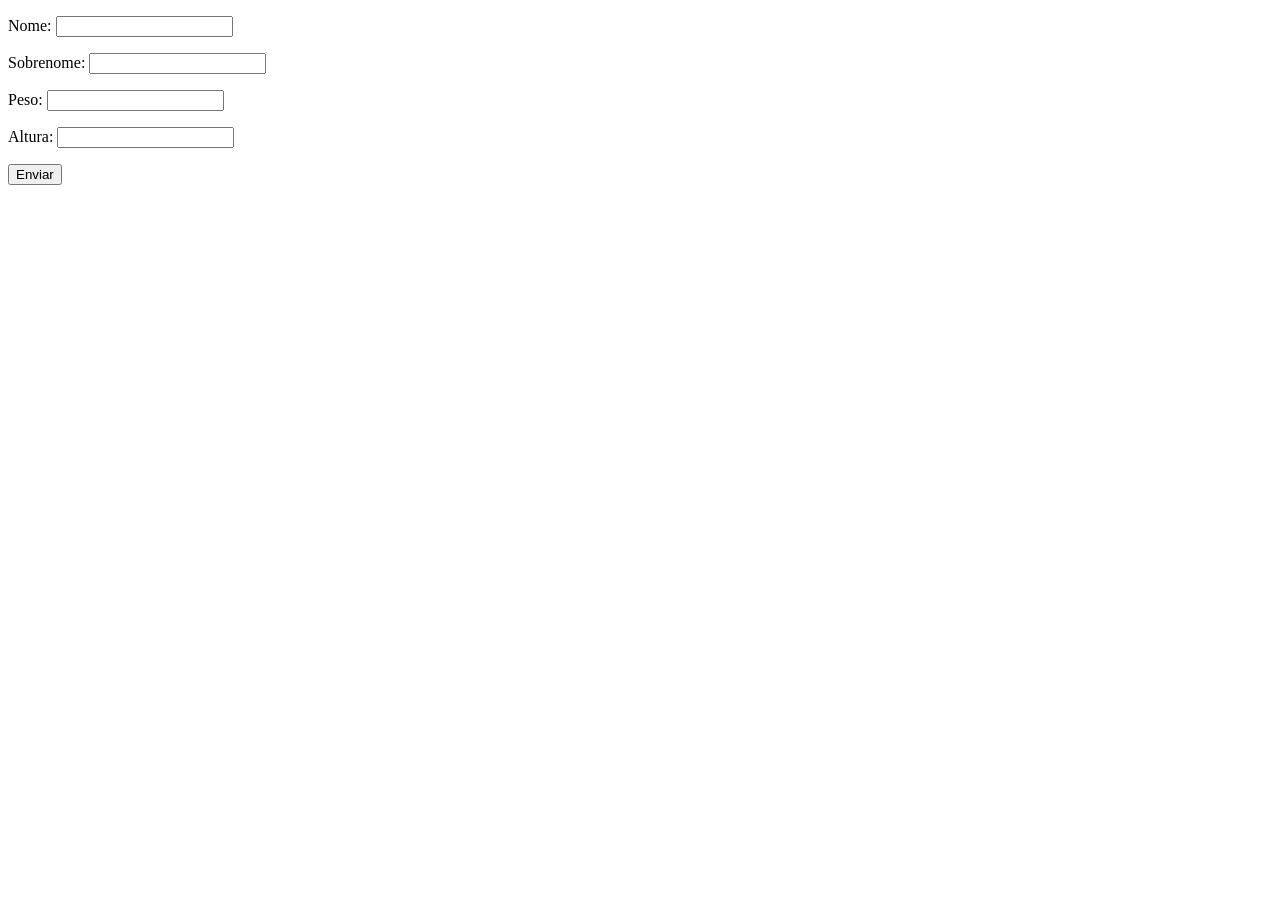
<file: JS-básico-iniciante/ex-array-object-function/index.html>
<!doctype html>
<html lang="pt-BR">
  <head>
    <meta charset="UTF-8" />
    <title>Exercícios</title>
  </head>
  <body>
    <form class="form" action="" method="get">
      <p>Nome: <input type="text" class="nome" /></p>
      <p>Sobrenome: <input type="text" class="sobrenome" /></p>
      <p>Peso: <input type="text" class="peso" /></p>
      <p>Altura: <input type="text" class="altura" /></p>
      <button>Enviar</button>
    </form>

    <div class="resultado"></div>

    <script src="js/script.js"></script>
  </body>
</html>
</file>
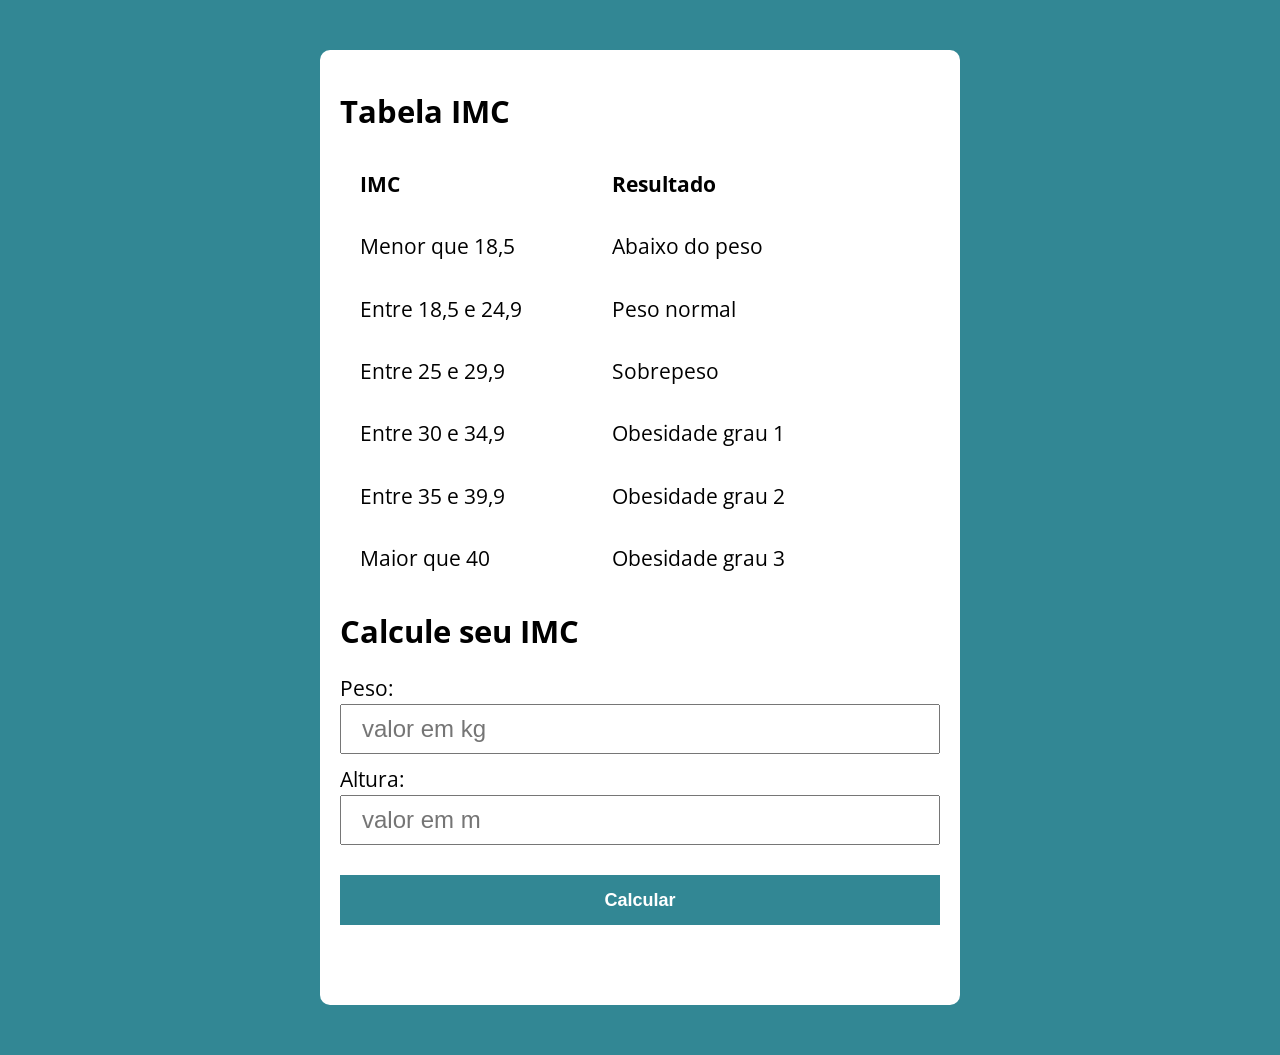
<file: JS-lógica-de-programação/modelo/index.html>
<!doctype html>
<html lang="pt-BR">
  <head>
    <meta charset="UTF-8" />
    <meta name="viewport" content="width=device-width, initial-scale=1.0" />
    <meta http-equiv="X-UA-Compatible" content="ie=edge" />
    <link rel="stylesheet" href="./tabelaIMC/css/style.css" />
    <title>Tabela IMC</title>
  </head>
  <body>
    <section class="container">
      <h1>Tabela IMC</h1>
      <div class="colunas">
        <div class="coluna">
          <p><strong>IMC</strong></p>
          <p>Menor que 18,5</p>
          <p>Entre 18,5 e 24,9</p>
          <p>Entre 25 e 29,9</p>
          <p>Entre 30 e 34,9</p>
          <p>Entre 35 e 39,9</p>
          <p>Maior que 40</p>
        </div>
        <div class="coluna">
          <p><strong>Resultado</strong></p>
          <p>Abaixo do peso</p>
          <p>Peso normal</p>
          <p>Sobrepeso</p>
          <p>Obesidade grau 1</p>
          <p>Obesidade grau 2</p>
          <p>Obesidade grau 3</p>
        </div>
      </div>

      <h2>Calcule seu IMC</h2>
      <form action="">
        <label for="peso">
          Peso:
          <input
            type="number"
            id="peso"
            class="peso"
            min="15"
            max="350"
            step="0.1"
            placeholder="valor em kg"
          />
        </label>
        <label for="altura">
          Altura:
          <input
            type="number"
            id="altura"
            class="altura"
            min="1"
            max="250"
            step="0.01"
            placeholder="valor em m"
          />
        </label>

        <button type="button" class="botao">Calcular</button>
      </form>
      <div type="text" class="resultado" role="status" aria-live="polite"></div>
    </section>

    <script src="./tabelaIMC/js/main.js"></script>
  </body>
</html>
</file>
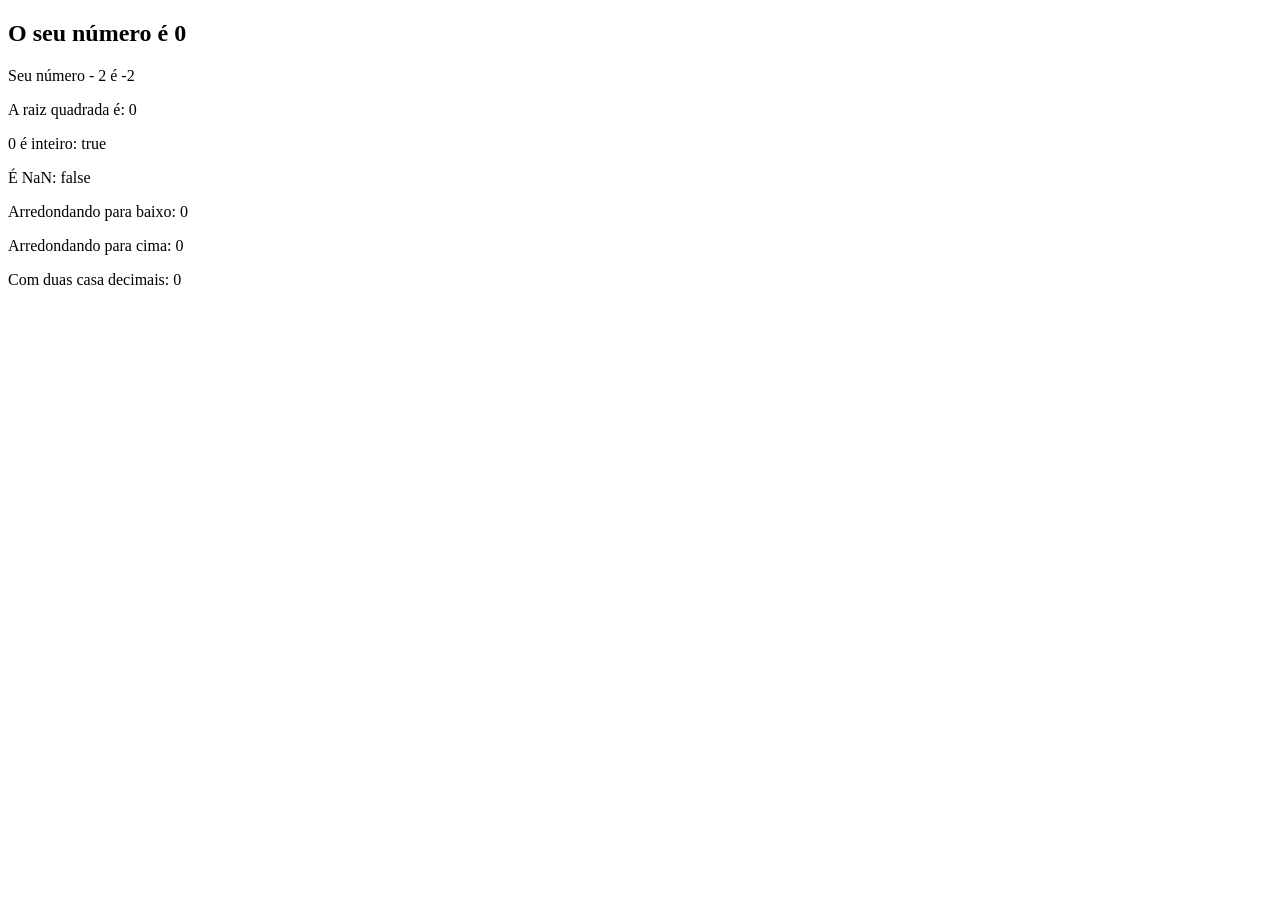
<file: JS-básico-iniciante/ex-math/js/index.html>
<!DOCTYPE html>
<html lang="pt-BR">
<head>
    <meta charset="UTF-8">
    <title>Exercícios</title>
</head>
<body>
    <section>
        <h1>O seu número é <span id="numero-titulo">0</span></h1>
        <div id="texto">Texto</div>
    </section>
    <script src="script.js"></script>

</body>
</html>
</file>
<file: JS-lógica-de-programação/modelo/tabelaIMC/css/style.css>
@import url('https://fonts.googleapis.com/css2?family=Open+Sans:ital,wght@0,300..800;1,300..800&display=swap');

:root {
    --primary-color: #328794;
    --primary-color-dark:#2781ab;
    --resultado-color: #1ad68b;
    --erro-color:#d6301a;
}

* {
    box-sizing: border-box;
    outline: 0;
}

body {
    margin: 0;
    padding: 0;
    background:var(--primary-color);
    font-family: 'Open Sans', sans-serif;
    font-size: 1.3em;
    line-height: 1.5em;
}

.container {
    width: 100%;
    max-width: 640px;
    margin: 50px auto;
    background: #fff;
    padding: 20px;
    border-radius: 10px;
}

form input, form label, form button {
    display: block;
    width: 100%;
    margin-bottom: 10px;
}

form input {
    font-size: 24px;
    height: 50px;
    padding: 0 20px;
}

form input:focus {
    outline: var(--primary-color) solid 1px;
}

form button {
    border: none;
    background: var(--primary-color);
    color: white;
    font-size: 18px;
    font-weight: 700;
    height: 50px;
    cursor: pointer;
    margin-top: 30px;
}

form button:hover {
    background: var(--primary-color-dark);
}

form button:active {
    background:#035f42;
}

.resultado {
    height: 50px;
}

.resultado.mostrar {
    height: 50px;
    display: flex;
    background-color:var(--resultado-color);
    padding: 15px;
    align-items: center;
}

.resultado:has(.erro) {
    height: 50px;
    display: flex;
    background-color:var(--erro-color);
    padding: 15px;
    align-items: center;
}

.colunas {
    display: flex;
    justify-content: flex-start;
    gap: 90px; /* espaçamento entre as colunas */
    line-height: 1;
    margin-left: 20px;

}
.coluna {
    display: flex;
    flex-direction: column;
}
</file>
